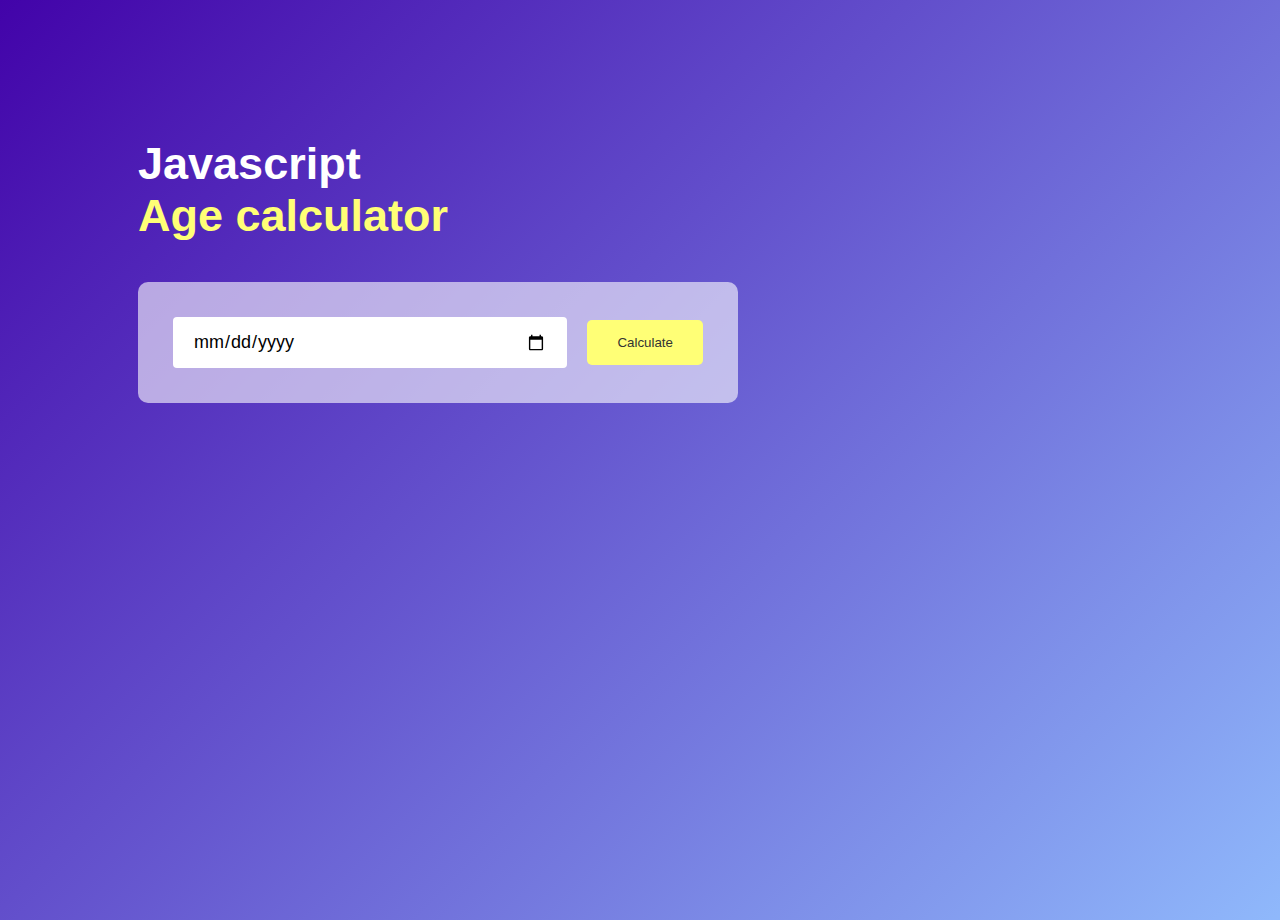
<file: agecalculator/index.html>
<!DOCTYPE html>
<html lang="en">
<head>
    <meta charset="UTF-8">
    <meta name="viewport" content="width=device-width, initial-scale=1.0">
    <title>Document</title>
    <link rel = "stylesheet" href = "style.css">
    
</head>
<body>
    <div class="container">
        <div class="calculator">
            <h2>Javascript</br> <span>Age calculator</span></h2>
            <div class="inputbox">
                <input type = "date" id = "date">
                <button onclick="calculateAge()">Calculate</button>
            </div>
            <p id="result"></p>

        </div>
    </div>
    <script>
        let userInput = document.getElementById("date");
userInput.Max = new Date().toISOString().split("T")[0];

function calculateAge() {
    let birthdate = new Date(userInput.value);
    let d1 = birthdate.getDate();
    let m1 = birthdate.getMonth() + 1;
    let y1 = birthdate.getFullYear();

    let today = new Date();
    let d2 = today.getDate();
    let m2 = today.getMonth() + 1;
    let y2 = today.getFullYear();

    let d3, m3, y3;
    y3 = y2 - y1;

    if (m2 >= m1) {
        m3 = m2 - m1;
    } else {
        y3--;
        m3 = 12 + m2 - m1;
    }

    if (d2 >= d1) {
        d3 = d2 - d1;
    } else {
        m3--;
        d3 = getDaysInMonth(y2, m2 - 1) + d2 - d1;
        if (m3 < 0) {
            m3 = 11;
            y3--;
        }
    }

    // Show in console
    console.log(y3, m3, d3);

    // Optional: Show in HTML
    document.getElementById("result").innerText =
        `You are ${y3} years, ${m3} months, and ${d3} days old.`;
}

function getDaysInMonth(year, month) {
    return new Date(year, month, 0).getDate();
}

    </script>
    
</body>
</html>
</file>
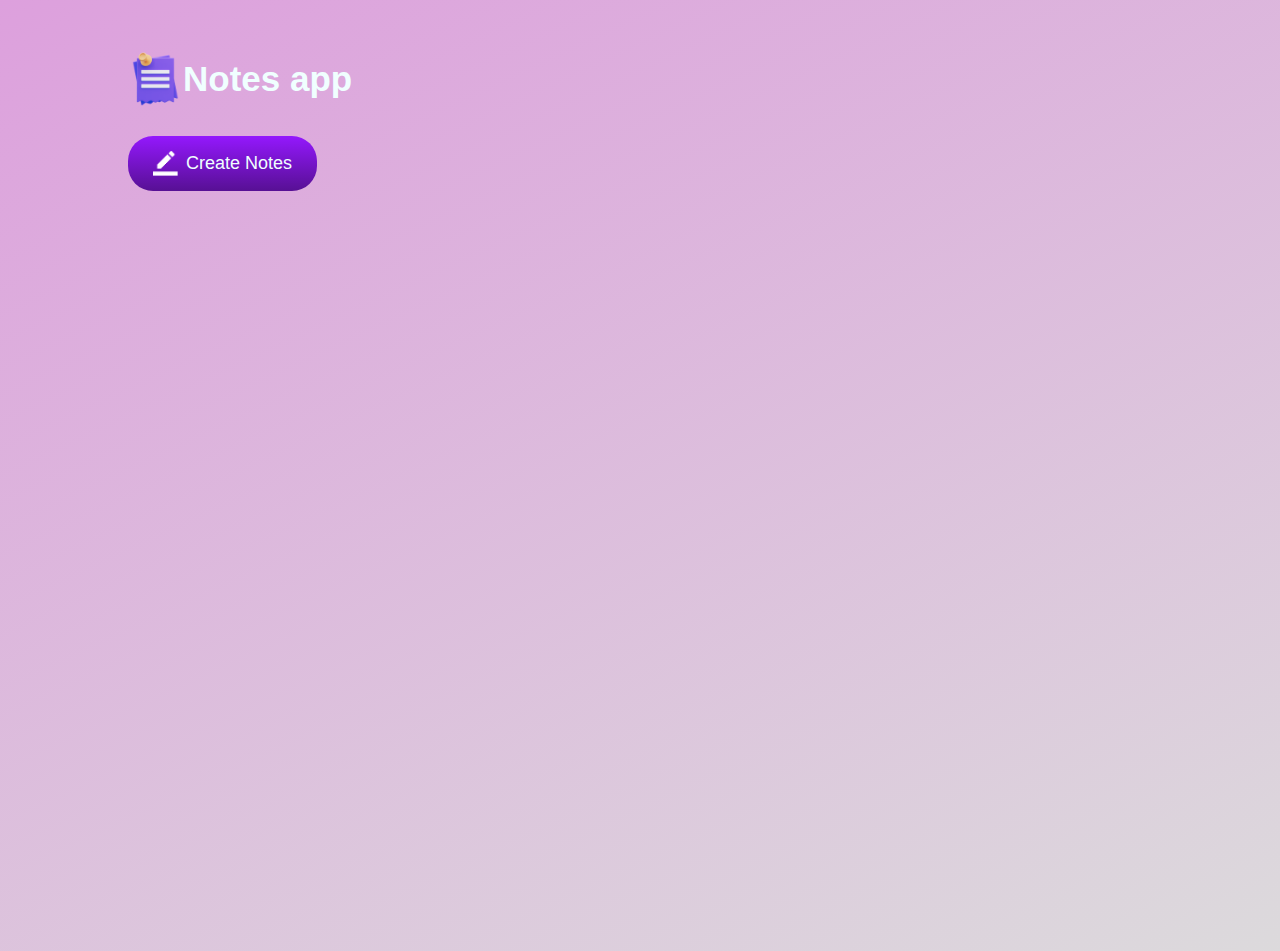
<file: notesapp/index.html>
<!DOCTYPE html>
<html lang="en">
<head>
    <meta charset="UTF-8">
    <meta name="viewport" content="width=device-width, initial-scale=1.0">
    <title>Notes App</title>
    <link rel  = "stylesheet" href = "style.css">
</head>
<body>
    <div class="container">
        <h1><img src = "notes-app-img/notes.png">Notes app</h1>
    <button id  = "create-note"><img src = "notes-app-img/edit.png">Create Notes</button>
    <div class="notes-container">
        <!-- <p contenteditable="true" class = "input-Box"><img src = "notes-app-img/delete.png"></p>-->
    </div>
</div>
    <script src ="script.js"></script>
</body>
</html>
</file>
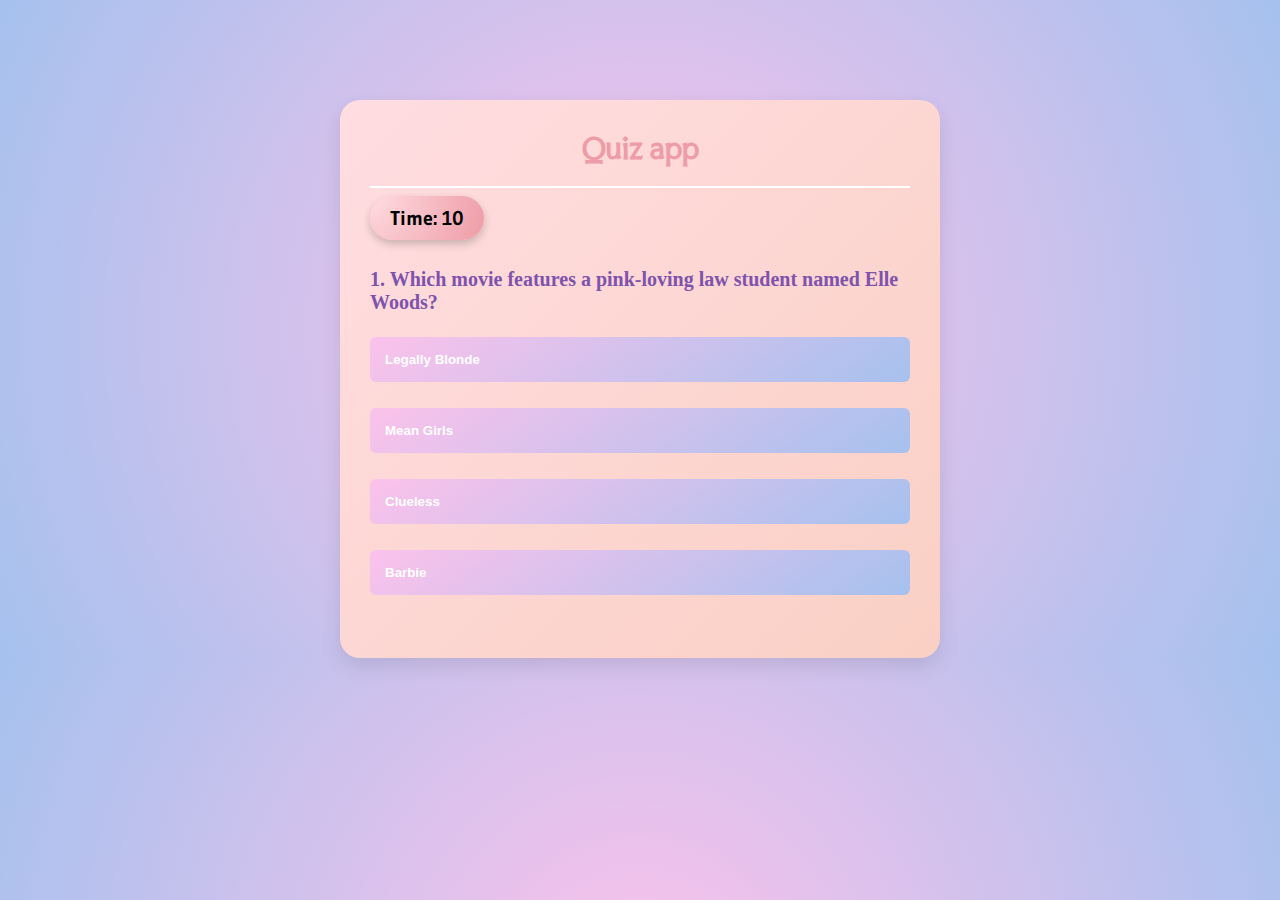
<file: quizApp/index.html>
<!DOCTYPE html>
<html lang="en">
<head>
    <meta charset="UTF-8">
    <meta name="viewport" content="width=device-width, initial-scale=1.0">
    <title>Quiz app</title>
    <link rel = "stylesheet" href = "style.css">
    <link rel="preconnect" href="https://fonts.googleapis.com" />
    <link rel="preconnect" href="https://fonts.gstatic.com" crossorigin />
    <link
    href="https://fonts.googleapis.com/css2?family=Faculty+Glyphic&family=Gudea:ital,wght@0,400;0,700;1,400&display=swap"
    rel="stylesheet"
  />
</head>
<body>
    <div class="app">
        <h1 class = "app-title">Quiz app</h1>
        <div id="timer">Time: 10</div>

        <div class="quiz">
            <h2 id="question">
                Simple question  goes here
            </h2>
            <div id="answer-buttons">
                <button class = "btn" >answer 1</button>
                <button class = "btn" >answer 2</button>
                <button class = "btn" >answer 3</button>
                <button class = "btn" >answer 4</button>
            </div>
            <button id = "next-button">Next</button>
        </div>


    </div>
    <script src="script.js"></script>
</body>
</html>
</file>
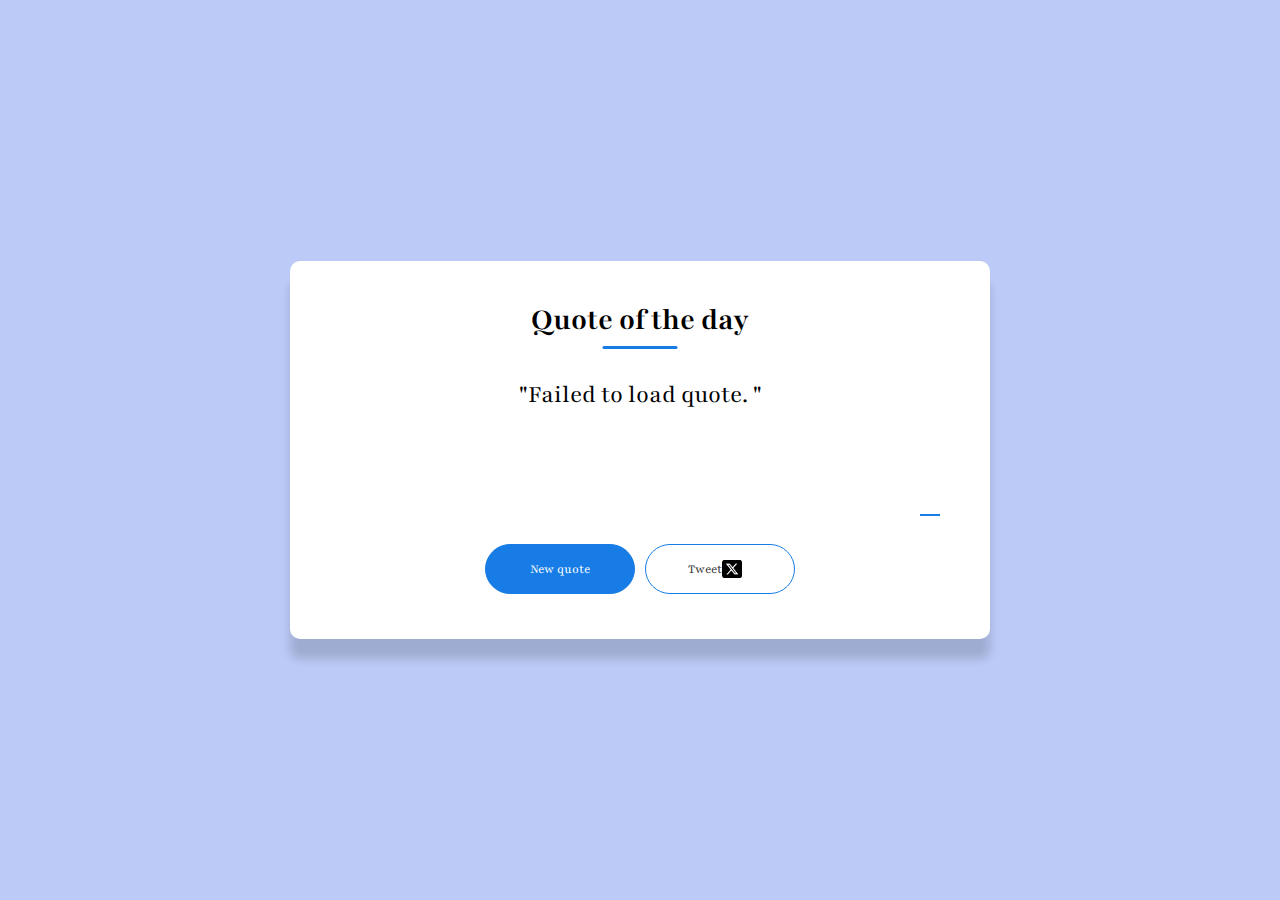
<file: quoteoftheday/index.html>
<!DOCTYPE html>
<html lang="en">
<head>
    <meta charset="UTF-8">
    <meta name="viewport" content="width=device-width, initial-scale=1.0">
    <title>Quote of the day</title>
    <link rel = "stylesheet"  href = "style.css">
    <link rel="preconnect" href="https://fonts.googleapis.com">
<link rel="preconnect" href="https://fonts.gstatic.com" crossorigin>
<link href="https://fonts.googleapis.com/css2?family=Aladin&family=Faculty+Glyphic&family=Gudea:ital,wght@0,400;0,700;1,400&family=Playfair:ital,opsz,wght@0,5..1200,300..900;1,5..1200,300..900&family=Roboto+Flex:opsz,wght@8..144,100..1000&display=swap" rel="stylesheet">
</head>
<body>
    <div class="quotebox">
        <h2>Quote of the day</h2>
        <blockquote>Loading...</blockquote>
        <span>Loading...</span>
        <div>
            <button>New quote</button>
            <button>Tweet<img src = "tweet.png"></button>
        </div>
        
    </div>
    <script>
    const api_url = "https://api.quotable.io/random";

    const quoteText = document.querySelector("blockquote");
    const quoteAuthor = document.querySelector("span");
    const newQuoteBtn = document.querySelectorAll("button")[0];
    const tweetBtn = document.querySelectorAll("button")[1];

    async function getquote(url){
        try {
            const response = await fetch(url);
            const data = await response.json();

            // Update the HTML with quote and author
            quoteText.innerText = `"${data.content}"`;
            quoteAuthor.innerText = `— ${data.author}`;

            // Update the Tweet button link
            const tweetUrl = `https://twitter.com/intent/tweet?text=${encodeURIComponent(`"${data.content}" — ${data.author}`)}`;
            tweetBtn.onclick = () => {
                window.open(tweetUrl, "_blank");
            };
        } catch (error) {
            quoteText.innerText = "Failed to load quote.";
            quoteAuthor.innerText = "";
            console.error("Error fetching quote:", error);
        }
    }

    // Load first quote on page load
    getquote(api_url);

    // New Quote button
    newQuoteBtn.addEventListener("click", () => {
        getquote(api_url);
    });
</script>


    
    
</body>
</html>
</file>
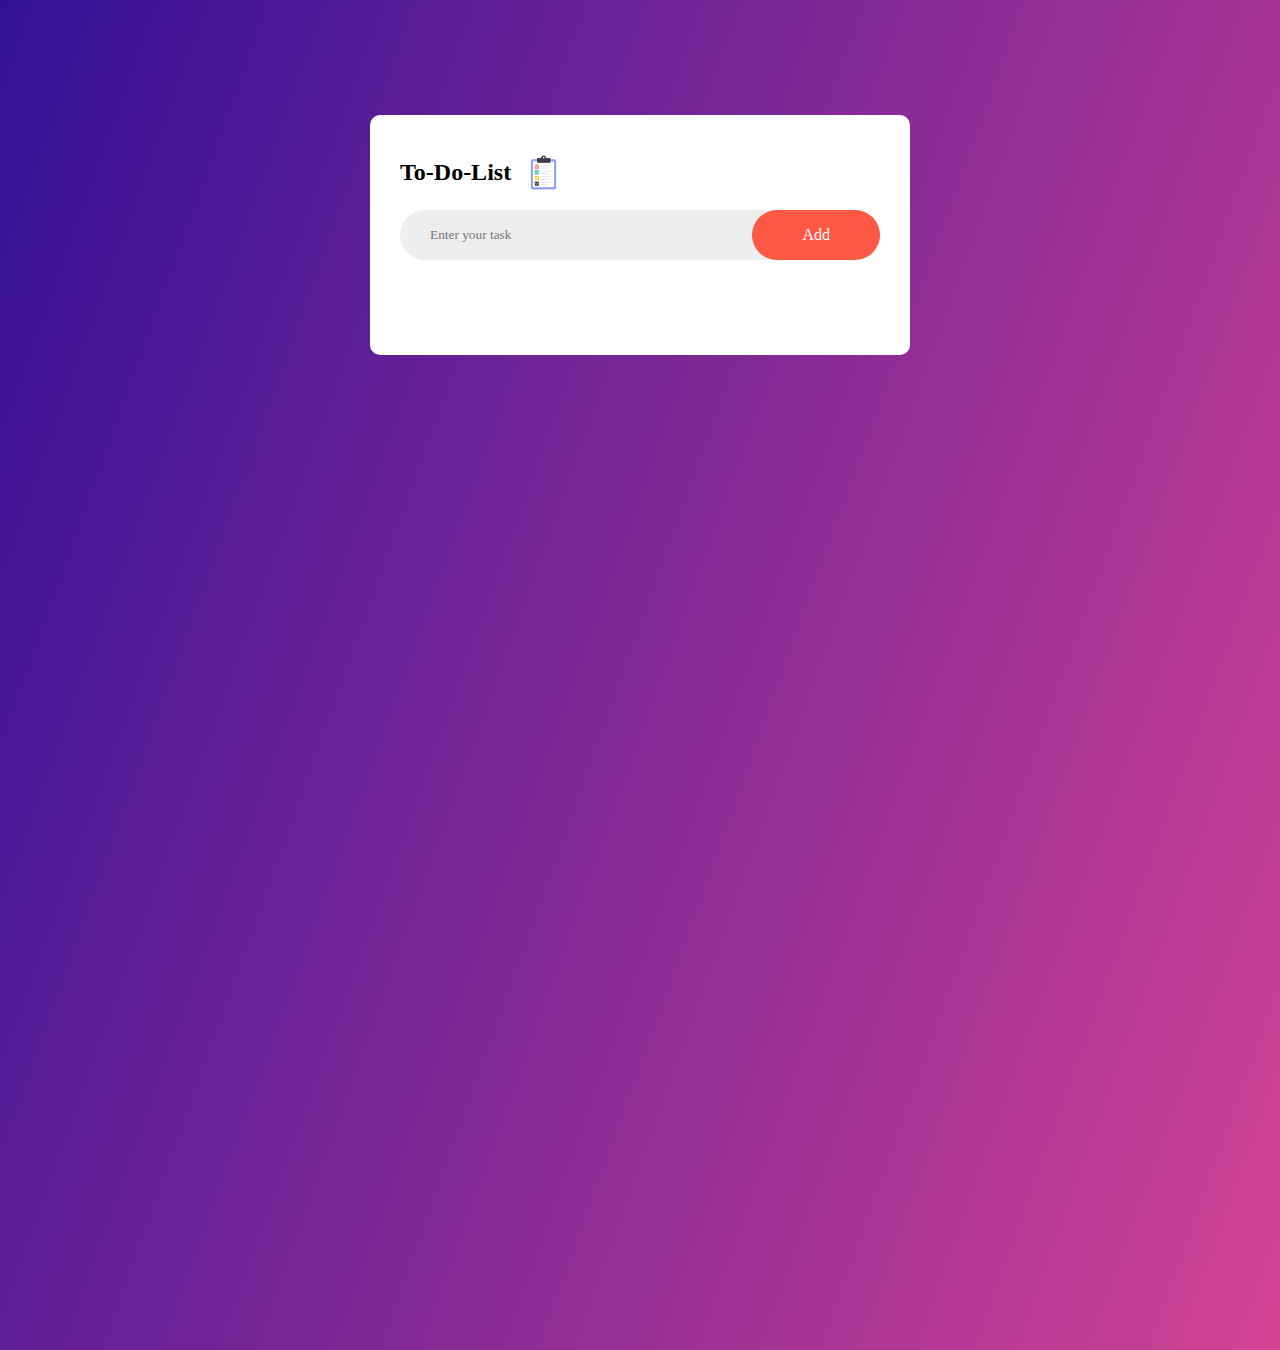
<file: todolidt/index.html>
<!DOCTYPE html>
<html lang="en">
<head>
    <meta charset="UTF-8">
    <meta name="viewport" content="width=device-width, initial-scale=1.0">
    <title>To do list App</title>
    <link rel="stylesheet" href = "style.css">
</head>
<body>
    <div class="container">
        <div class="todoapp">
            <h2>To-Do-List<img src = "icons8-todo-list-64.png"></h2>
            <div class="row">
                <input type = "text" id = "input-box" placeholder = "Enter your task">
                <button onclick = "addtask()" >Add</button>
            </div>
            <ul id = "list-container">
                
                
            </ul>
        </div>

    </div>
    <script src = "script.js"></script>
</body>
</html>
</file>
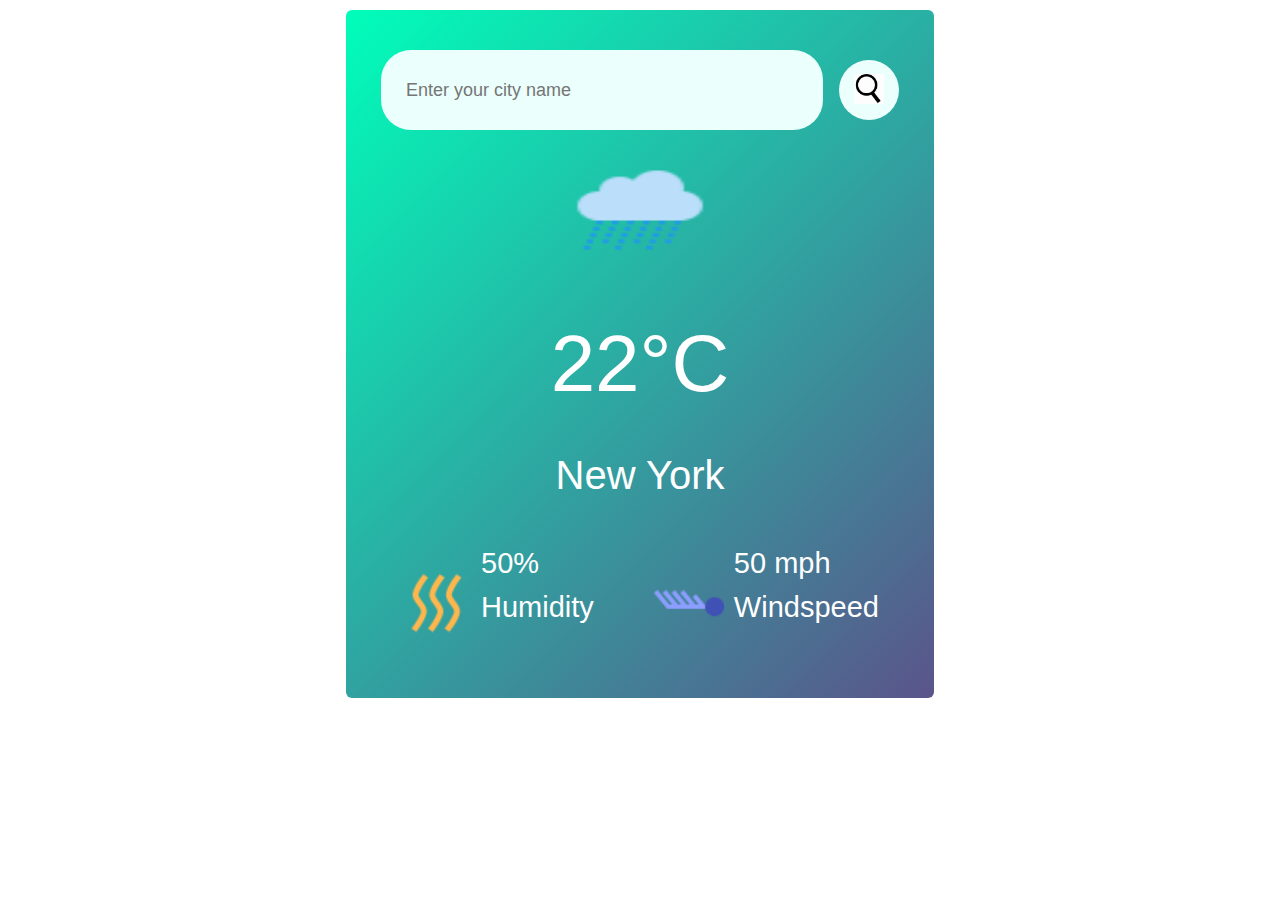
<file: weatherapp/index.html>
<!DOCTYPE html>
<html lang="en">
<head>
    <meta charset="UTF-8">
    <meta name="viewport" content="width=device-width, initial-scale=1.0">
    <link rel="stylesheet" href="style.css">
    <title>Weather App</title>
</head>
<body>
    <div class="card">
        <div class="searchbar">
            <input type="text" placeholder="Enter your city name" spellcheck="false">
            <button><img src="searchicon.gif" alt="Search"></button>
        </div>

        <div class="weather">
            <img src="icons8-heavy-rain-48.png" class="weather-icon" alt="Weather Icon">
            <h1 class="temp">22°C</h1>
            <h2 class="city">New York</h2>

            <div class="details">
                <div class="col">
                    <img src="icons8-dry-48.png" alt="Humidity Icon">
                    <div>
                        <p class="humidity">50%<br>
                        Humidity</p>
                    </div>
                </div>

                <div class="col">
                    <img src="icons8-wind-speed-43-47-48.png" alt="Wind Speed Icon">
                    <div>
                        <p class="windspeed">50 mph<br>
                        Windspeed</p>
                    </div>
                </div>
            </div>
        </div>
    </div>
    <script>
        const apiKey = "30c7b844a7de4316e364e5509fe0e3d7";
        const apiUrl = "https://api.openweathermap.org/data/2.5/weather?units=metric&q=";
        const searchbox = document.querySelector(".searchbar input");
        const searchBtn = document.querySelector(".searchbar button");
         async function getWeather(city) {
        const response = await fetch(
            `https://api.openweathermap.org/data/2.5/weather?q=${city}&appid=${apiKey}&units=metric`
        );
       
        if(response === 404){
            alert("City not found");
            return;
        }
        var data = await response.json();
        console.log(data);
        document.querySelector(".city").innerHTML = data.name;
        document.querySelector(".temp").innerHTML = Math.round(data.main.temp) + "°C";
        document.querySelector(".humidity").innerHTML = data.main.humidity +"%<br>Humidity";
        document.querySelector(".windspeed").innerHTML = data.wind.speed + "km/h<br>Windspeed";        
         }
         searchBtn.addEventListener("click",()=>{
            const city = searchbox.value.trim();
            if(city){
                getWeather(city);

            }
         })
         
    </script>
</body>
</html>
</file>
<file: agecalculator/style.css>
*{
    margin:0;
    padding:0;
    font-family: Arial, Helvetica, sans-serif, cursive;

}
.container{
    width:100%;
    min-height: 100vh;
    color:#fff;
    padding:10px;
    background: linear-gradient(135deg, #4203a9, #90bafc)
}
.calculator{
    width:100%;
    margin-left:10%;
    margin-top:10%;
    max-width:600px ;
}
.calculator h2{
    font-size: 45px;
}
.calculator h2 span{
    color:#ffff76;
}
.inputbox{
    display:flex;
    align-items: center;
    margin:40px 0;
    padding:35px;
    border-radius:10px;
    background-color: rgba(255,255,255,0.6);
}
.inputbox input{
    margin-right: 20px;
    padding:14px 20px;
    flex:1;
    border:none;
    outline:none;
    border-radius: 4px;
    position: relative;
    font-size: 18px;
    
}
.inputbox button{
    background:#ffff76;
    border:none;
    outline:none;
    padding:15px 30px;
    border-radius:5px;
    font-weight:500;
    color:#333;
    cursor:pointer;
}
.inputbox input::webkit-calendar-picker-indicator{
    top:0;
    bottom:0;
    right:0;
    left:0;
    width:auto;
    height:auto;
    position:absolute;
    cursor:pointer;
    background-size:30px;
    background-position:calc(100% -10px);


}
</file>
<file: notesapp/style.css>
*{
    margin:0;
    padding:0;
    font-family: Arial, Helvetica, sans-serif, cursive;

}
.container{
    width:100%;
    min-height: 100vh;
    padding-top: 4%;
    padding-left: 10%;
    background: linear-gradient(155deg, plum, #dcdcdc);
    color:azure;
}
.container h1{
    display:flex;
    align-items: center;
    font-size: 35px;
    font-weight: 600;;
}
.container h1 img{
    width:55px;
}
.container button img{
    width:25px;
    margin-right: 8px;

}
.container button {
    display:flex;
    align-items: center;
    background: linear-gradient(#9418fd, #571094);
    color:azure;
    font-size: 18px;
    outline:none;
    border:none;
    padding:15px 25px;
    margin:30px 0 20px;
    cursor:pointer;
    border-radius: 25px;
}
.input-box{
    position:relative;
    width:100%;
    max-width: 500px;
    min-height: 150px;
    background:#fff;
    color:#333;
    padding:20px;
    margin:20px 0;
    outline:none;
    border-radius: 5px;
}
.input-box img{
    position:absolute;
    bottom:12px;
    width:20px;
    right:15px;
    cursor: pointer;
}
</file>
<file: quizApp/style.css>
* {
    margin: 0;
    padding: 0;
    box-sizing: border-box;
}

body {
    background: radial-gradient(circle at center, #fbc2eb, #a6c1ee);
    font-family: 'Gudea', sans-serif;
    color: #4b4b4b;
}

.app {
    width: 90%;
    max-width: 600px;
    background: linear-gradient(135deg, #ffdde1, #fad0c4);
    margin: 100px auto 0;
    border-radius: 20px;
    padding: 30px;
    box-shadow: 0 8px 20px rgba(0, 0, 0, 0.1);
}

.app-title {
    font-family: "Faculty Glyphic", cursive;
    font-weight: 700;
    font-size: 28px;
    color: #ee9ca7;
    border-bottom: 2px solid #fff;
    padding-bottom: 20px;
    text-align: center;
}

.quiz {
    padding: 20px 0;
}

.quiz h2 {
    font-family: 'Georgia', serif;
    font-size: 20px;
    color: #7f53ac; /* lavender purple for contrast */
    margin-bottom: 10px;
}
.btn{
    background: linear-gradient(145deg, #fbc2eb, #a6c1ee);
    color: #ffffff;
    border:none;
    font-weight:600;
    width:100%;
    height:45px;
    padding:15px;
    margin:13px 0;
    text-align: left;
    border-radius: 6px;
    cursor: pointer;
    transition:all 200ms ease-in-out;
}
.btn:hover:not([disabled]){
    background: linear-gradient(145deg, #bc4e9c, #ec6ead);
    color:#4b4b4b;
    transform: scale(1.05);
    box-shadow: 0 6px 20px rgba(172, 146, 236, 0.5);
}
.btn:disabled{
    cursor: no-drop;
}
#next-button{
    background: linear-gradient(145deg, blue, purple);
    color: white;
    border: none;
    font-weight: 600;
    width: 50%;
    height: 45px;
    padding: 15px;
    margin-top: 20px;
    text-align: center;
    justify-content: center;
    margin-left:23%;
    display: none;
    border-radius: 6px;
    cursor: pointer;
    transition: all 200ms ease-in-out;

}
.correct{
    background-color: #c8e6c9; /* light green */
    color: #2e7d32; /* dark green */
    border: 1px solid #388e3c; /* darker green for border */
}
.incorrect{
    background-color: #ffcdd2; /* light red */
    color: #c62828; /* dark red */
    border: 1px solid #d32f2f; /* darker red for border */
}
#timer {
    font-family: 'Gudea', sans-serif;
    font-size: 20px;
    font-weight: bold;
    color:black;
    background: radial-gradient(circle at top left, #ffdde1, #ee9ca7);
    padding: 10px 20px;
    width: fit-content;
    margin: 8px 0;
    border-radius: 25px;
    box-shadow: 0 4px 8px rgba(0, 0, 0, 0.2);
    transition: background 0.3s ease;
    text-align: center;
}
#timer:hover {
    background: radial-gradient(circle at top right, #fad0c4, #fbc2eb);
    cursor: default;
}
</file>
<file: quoteoftheday/style.css>
*{
    margin:0;
    padding:0;
    font-family: playfair;
    box-sizing: border-box;
}
body{
    background:#bbcaf6
}
.quotebox{
    background: #fff;
    width:700px;
    position:absolute;
    top:50%;
    left:50%;
    padding:40px;
    border-radius:10px;
    text-align: center;
    transform:translate(-50%, -50%);
    box-shadow: 0px 20px 10px 0px rgba(0,0,0,0.15);
}
.quotebox h2{
    font-size: 32px;
    margin-bottom:40px;
    position: relative;
}
.quotebox h2::after{
    content: '';
    width:75px;
    height:3px;
    border-radius:3px;
    position:absolute;
    bottom:-10px;
    left:50%;
    transform:translateX(-50%);
    background:rgb(23,124,229);
}
.quotebox blockquote{
    font-size:26px;
    min-height:110px;
}
.quotebox blockquote::before, .quotebox blockquote::after{
    content:' "';

}
.quotebox span{
    display:block;
    margin-top: 25px;
    float:right;
    position:relative;
}
.quotebox span::before{
    content:'';
    width:20px;
    height:2px;
    background:rgb(23,124,229);
    position:absolute;
    top:50%;
    left:-30px;
}
.quotebox button{
    background:rgb(23,124,229);
    color:#fff;
    border-radius:25px;
    width:150px;
    height:50px;
    display:flex;
    align-items:center;
    justify-content: center;
    margin:5px;
    cursor: pointer;
    border:1px solid rgb(23, 124, 229);
    
}
.quotebox div{
    width:100%;
    margin-top:50px;
    display:flex;
    justify-content: center;
}
.quotebox  button img{
    width:20px;
    margin-right: 10px;
    

}
.quotebox button:nth-child(2){
    background: transparent;
    color:#333;
}
</file>
<file: todolidt/style.css>
*{
    margin:0;
    padding:0;
    font-family:Georgia, 'Times New Roman', Times, serif;
    box-sizing: border-box;
}
.container{
    width:100%;
    min-height: 150vh;
    padding:15px;
    background: linear-gradient(109.8deg, rgb(62, 5, 116) -5.2%, rgb(41, 14, 151) -5.2%, rgb(216, 68, 148) 103.3%);

}
.todoapp{
    width:100%;
    max-width: 540px;
    margin:100px auto 20px;
    padding:40px 30px 70px;
    background:#fff;
    border-radius:10px;
    
    
}
.todoapp h2{
    display:flex;
    align-items: center;
    margin-bottom: 20px;
    color:black;

}
.todoapp h2 img{
    width:35px;
    margin-left: 15px;
}
.row{
    display:flex;
    justify-content: space-between;
    align-items: center;
    border-radius: 30px;
    padding-left: 20px;
    margin-bottom: 25px;
    background:#edeef0;
    

}
input{
    border:none;
    outline:none;
    flex:1;
    background: transparent;
    padding:10px;
}
button{
    border:none;
    outline:none;
    padding:16px 50px;
    background:#ff5945;
    color:#fff;
    font-size: 16px;
    border-radius: 30px;
}
ul li{
    list-style: none;
    padding:12px 8px 12px 50px;
    font-size: 17px;
    user-select: none;
    cursor: pointer;
    position:relative;

}
ul li::before{
    content:'';
    position: absolute;
    height:28px;
    width:28px;
    border-radius: 50%;
    background-image: url(check-box-empty.png);
    background-size: cover;
    background-position: center;
    top:12px;
    left:8px;
}
ul li.checked{
    color:#555;
    text-decoration: line-through;

}
ul li.checked::before{
    background-image: url(check-mark.png);
}
ul li span{
    position:absolute;
    top:5px;
    right:0;
    width:40px;
    height:40px;
    font-size:22px;
    color:#555;
    line-height: 40px;
    text-align: center;
    border-radius: 50%;
}
ul li span:hover{
    background:#edeef0;
 
}
</file>
<file: weatherapp/style.css>
body {
    margin: 0;
    font-family: Arial, sans-serif;
}

.card {
    width: 100%;
    max-width: max-content;
    margin: 10px auto;
    color: #fff;
    text-align: center;
    padding: 40px 35px;
    border-radius: 6px;
    background: linear-gradient(135deg, #00feba, #5a548a);
}

.searchbar {
    width: 100%;
    display: flex;
    align-items: center;
    justify-content: space-around;
}

.searchbar input {
    border: 0;
    outline: 0;
    background: #ebfffc;
    color: black;
    padding: 10px 25px;
    height: 60px;
    border-radius: 30px;
    flex: 1;
    margin-right: 16px;
    font-size: 18px;
}

.searchbar button {
    border: 0;
    outline: 0;
    background: #ebfffc;
    color: #fff;
    border-radius: 50%;
    height: 60px;
    width: 60px;
    cursor: pointer;
}

.searchbar button img {
    width: 30px;
}

.weather-icon {
    width: 150px;
    height: 100px;
    margin-top: 30px;
}

.weather h1 {
    font-size: 80px;
    font-weight: 500;
}

.weather h2 {
    font-size: 40px;
    font-weight: 400;
    margin-top: -10px;
}

.details {
    display: flex;
    align-items: center;
    justify-content: space-between;
    gap:60px;
    padding: 0px 20px;
    margin-top: 50px;
}

.col {
    display: flex;
    align-items: center;
    text-align: left;
    justify-content: space-between;
}

.col img {
    width: 70px;
    margin-right: 10px;
}
.col div {
    display: flex;
    flex-direction: column;
    line-height: 1.5; /* Reduces vertical space between 50% and 'Humidity' */
}
.humidity,.windspeed{
    font-size: 29px;
    margin-top:-6px;
}
</file>
